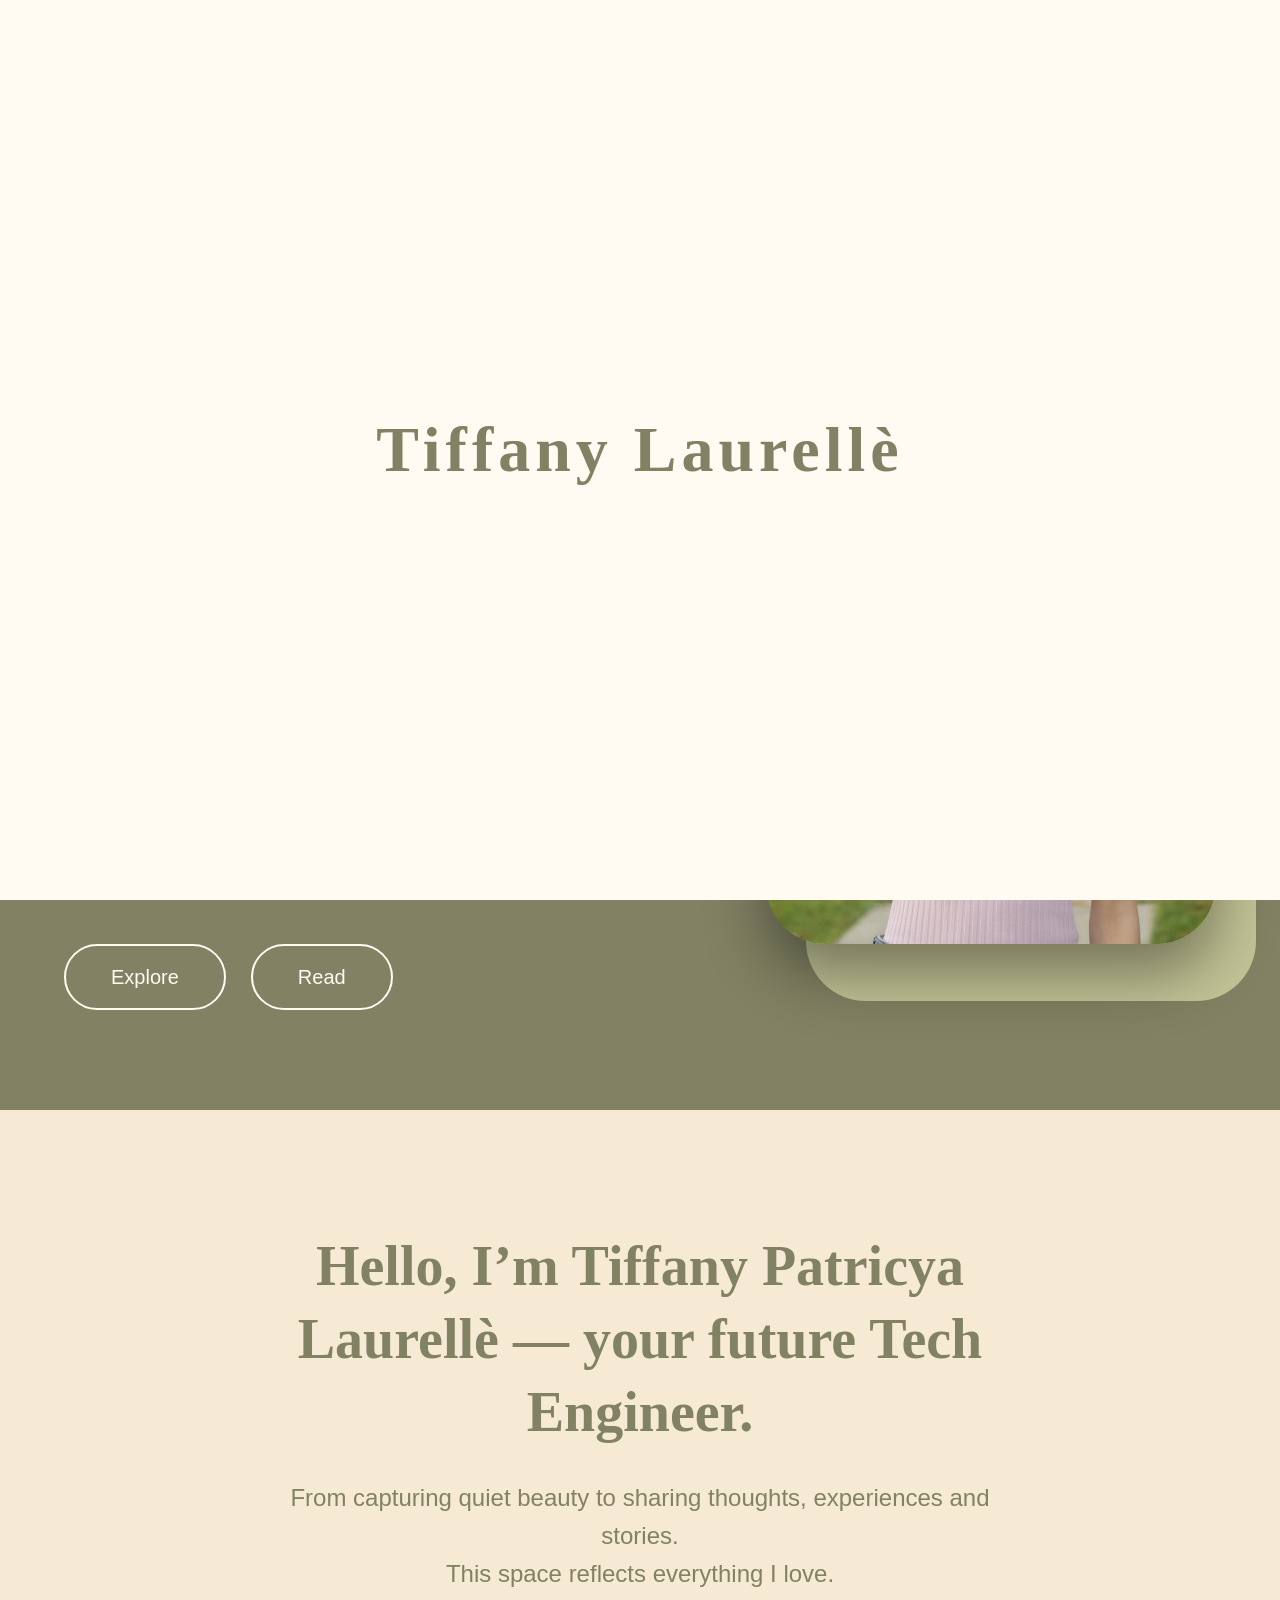
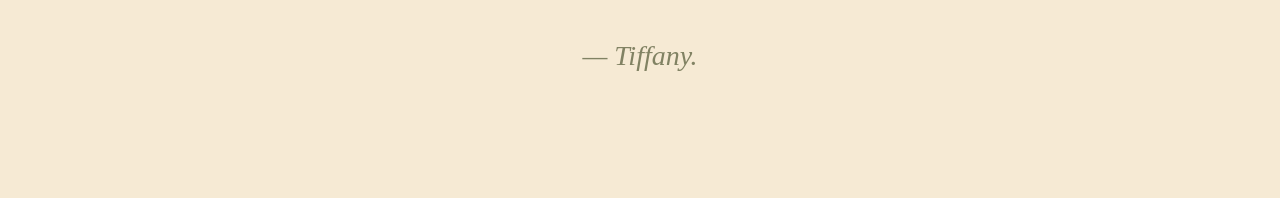
<file: index.html>
<!DOCTYPE html>
<html lang="en">
<head>
    <meta charset="UTF-8">
    <meta name="viewport" content="width=device-width, initial-scale=1.0">
    <title>Tiffany Laurellè - Home</title>
    <link rel="stylesheet" href="css/style.css">
</head>
<body>
  <!-- SPLASH SCREEN / PRELOADER -->
    <div id="splash-screen">
        <h1 class="splash-text">Tiffany Laurellè</h1>
    </div>

    <!-- Header & Navigasi (Tambahan ID 'header' untuk JS) -->
    <header class="header" id="header">
        <div class="logo">
            <h1>Tiffany Laurellè 's</h1>
            <p>Personal Homepage</p>
        </div>
        <nav class="navbar">
            <ul>
                <li><a href="index.html" class="active">Home</a></li>
                <li><a href="gallery.html">Gallery</a></li>
                <li><a href="blog.html">Blog</a></li>
                <li><a href="contact.html">Contact</a></li>
            </ul>
        </nav>
    </header>

    <main>
        <!-- Bagian Atas (Hero) -->
        <section class="hero fade-in">
            <div class="hero-text">
                <span class="label">— Welcome to my page</span>
                <h2 class="title">
                    A little less about<br>
                    me,<br>
                    a lot more to<br>
                    explore.
                </h2>
                <p class="desc">
                    Curiosity-driven. Quietly creative. Subtly sophisticated. This is my little corner of the internet — a space to share what I love, what I think, and what I see.
                </p>
                <div class="buttons">
                    <a href="gallery.html" class="btn">Explore</a>
                    <a href="blog.html" class="btn">Read</a>
                </div>
            </div>
            
            <div class="hero-image">
                <div class="image-wrapper">
                    <!-- Kotak background di belakang foto -->
                    <div class="image-backdrop"></div>
                    <!-- FOTO 1: Foto utama dengan class animasi naik turun -->
                    <img src="assets/homeprofpic.jpeg" alt="Tiffany Hero Portrait" class="rounded-img floating-anim">
                </div>
            </div>
        </section>

        <!-- Bagian Bawah (About) - Foto Dihapus, Teks Di-center -->
        <section class="about fade-in">
            <div class="about-text">
                <h3>Hello, I’m Tiffany Patricya Laurellè — your future Tech Engineer.</h3>
                <p>From capturing quiet beauty to sharing thoughts, experiences and stories. <br>This space reflects everything I love.</br></p>
                <span class="signature">— Tiffany.</span>
            </div>
        </section>
    </main>

    <!-- Memanggil file Javascript -->
    <script src="js/script.js"></script>
</body>
</html>
</file>
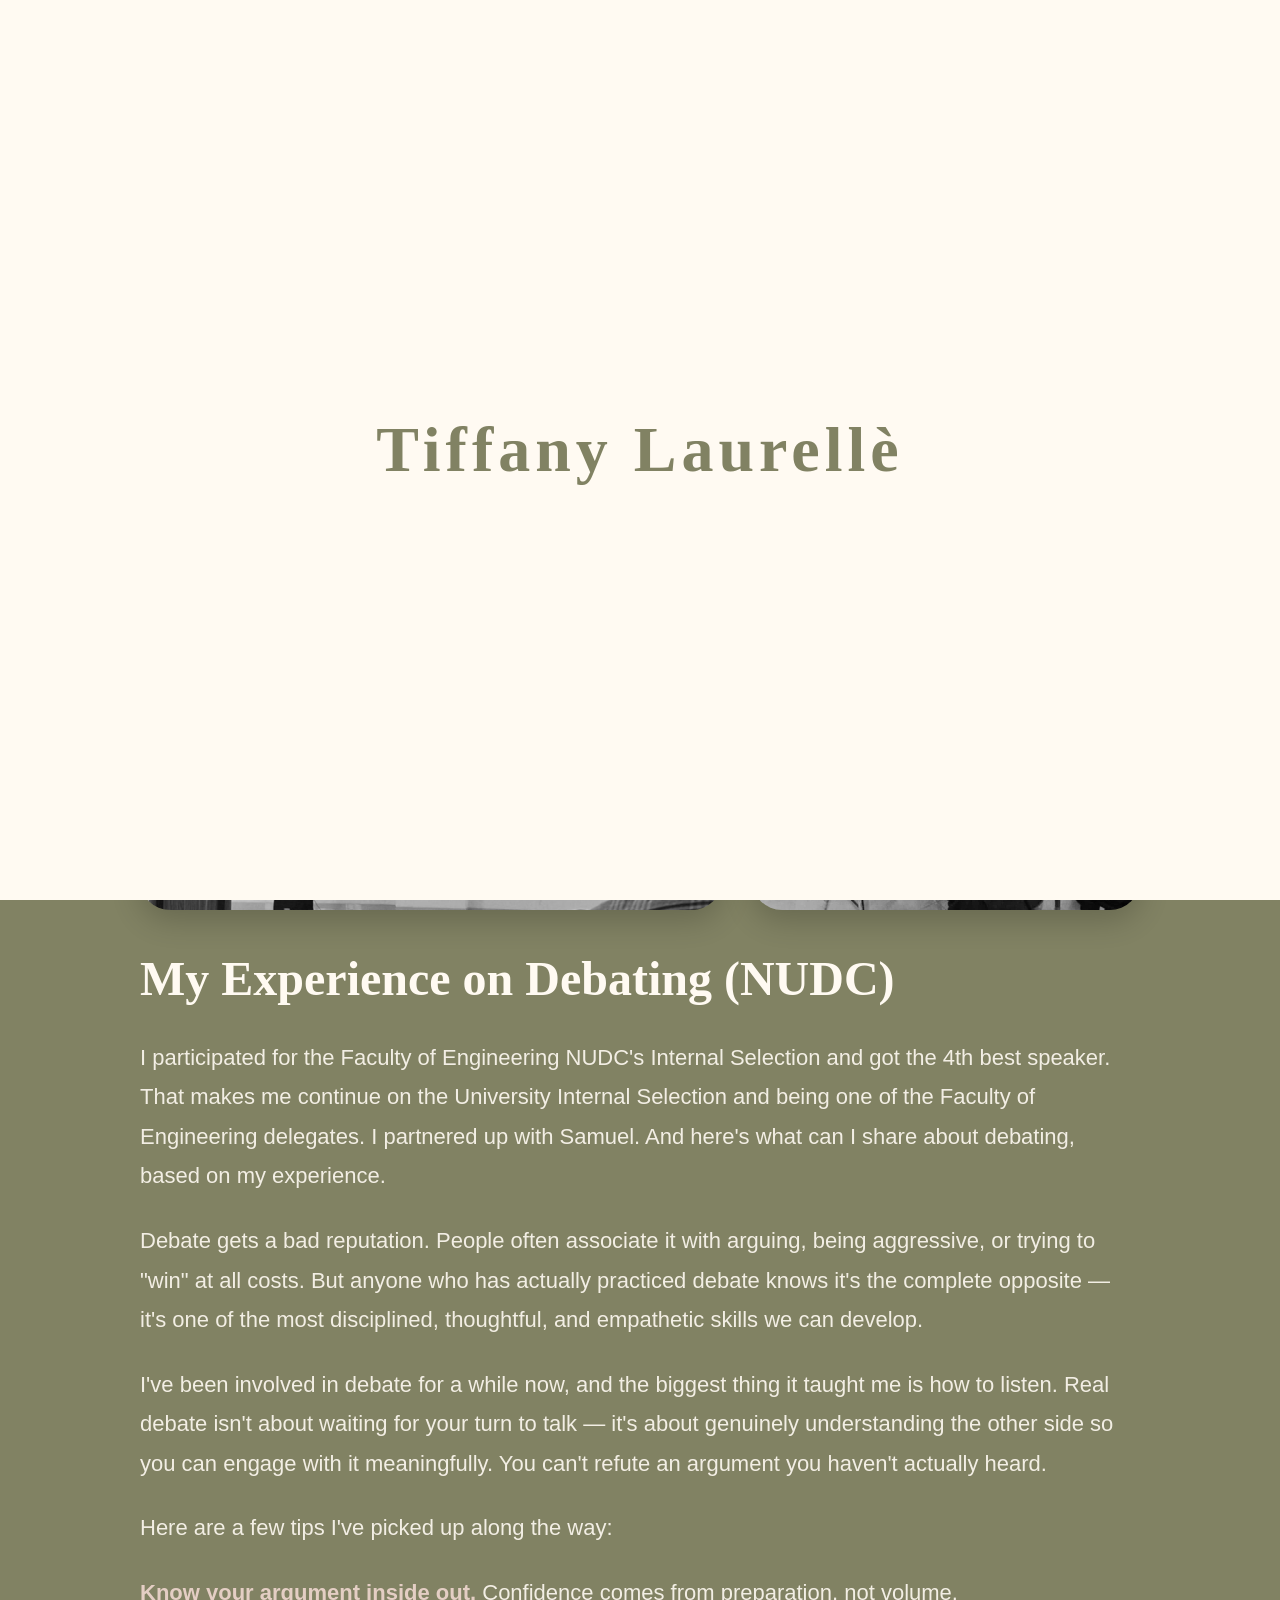
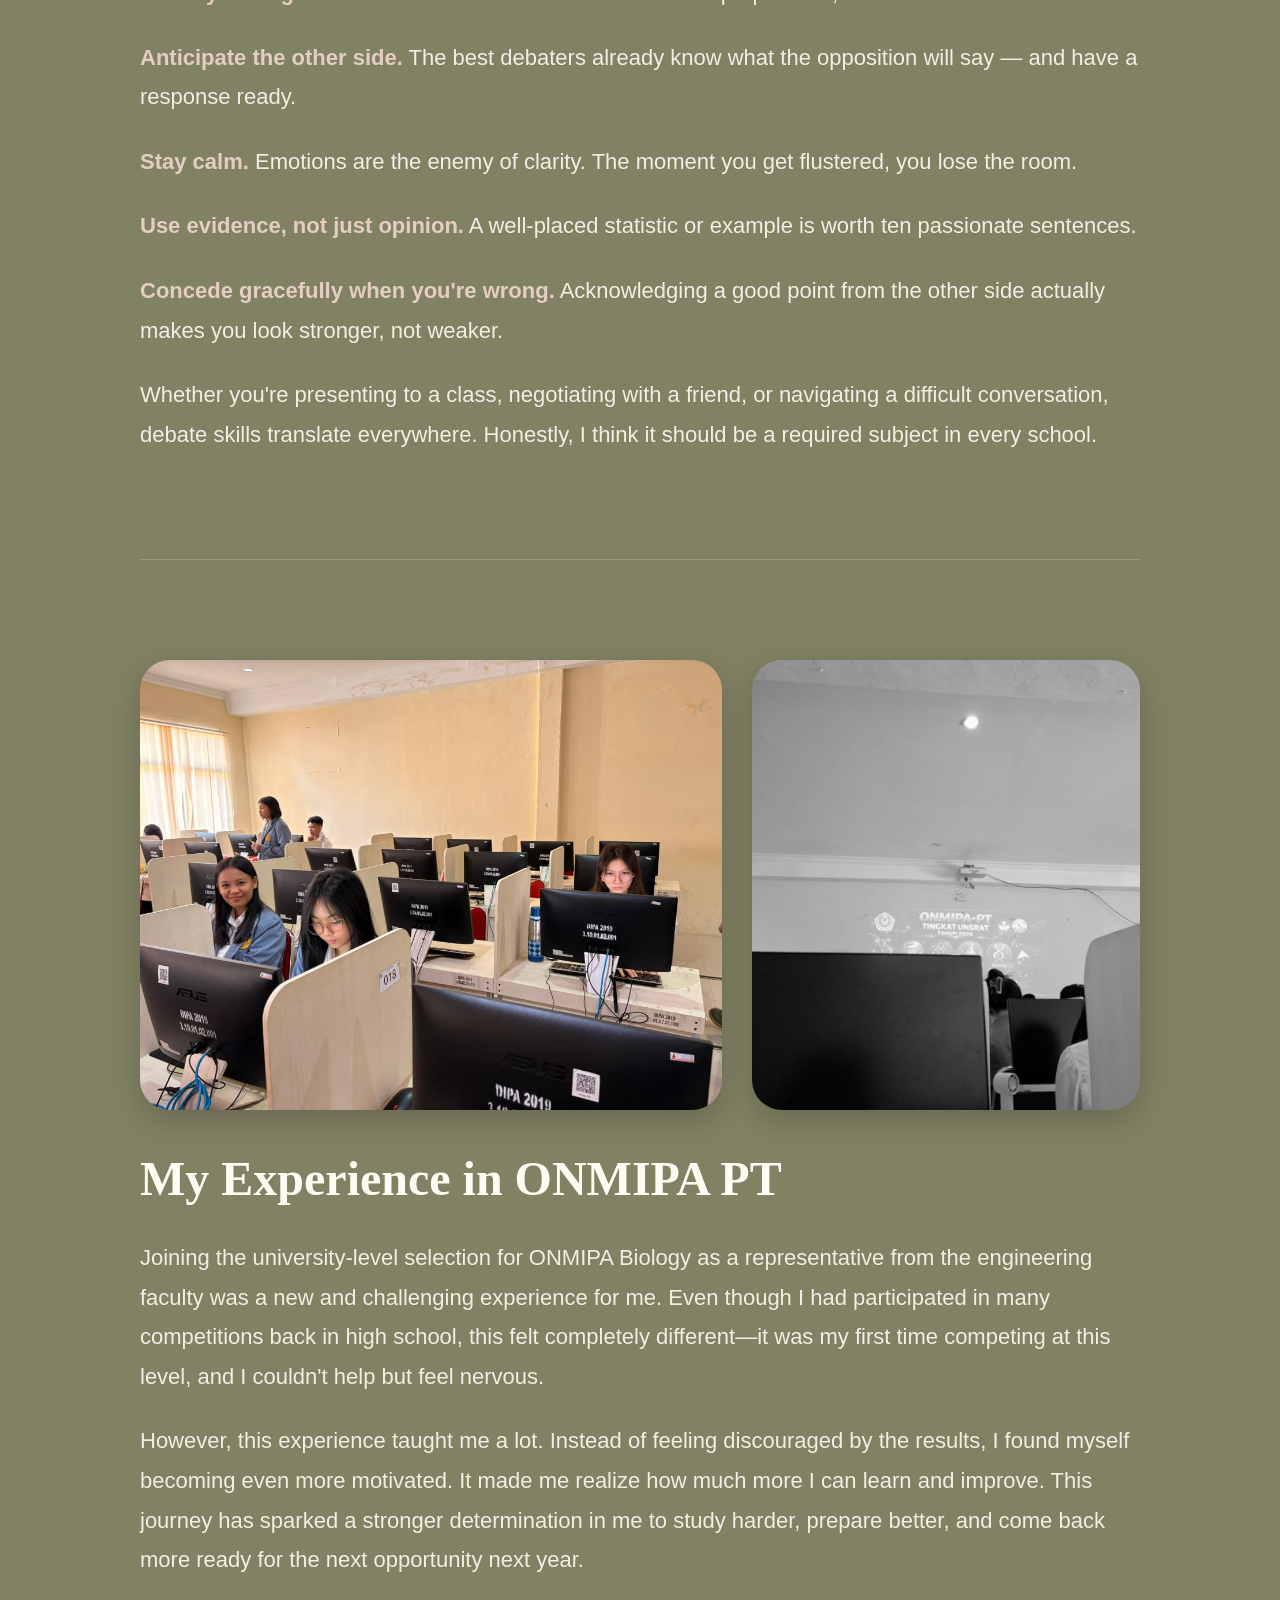
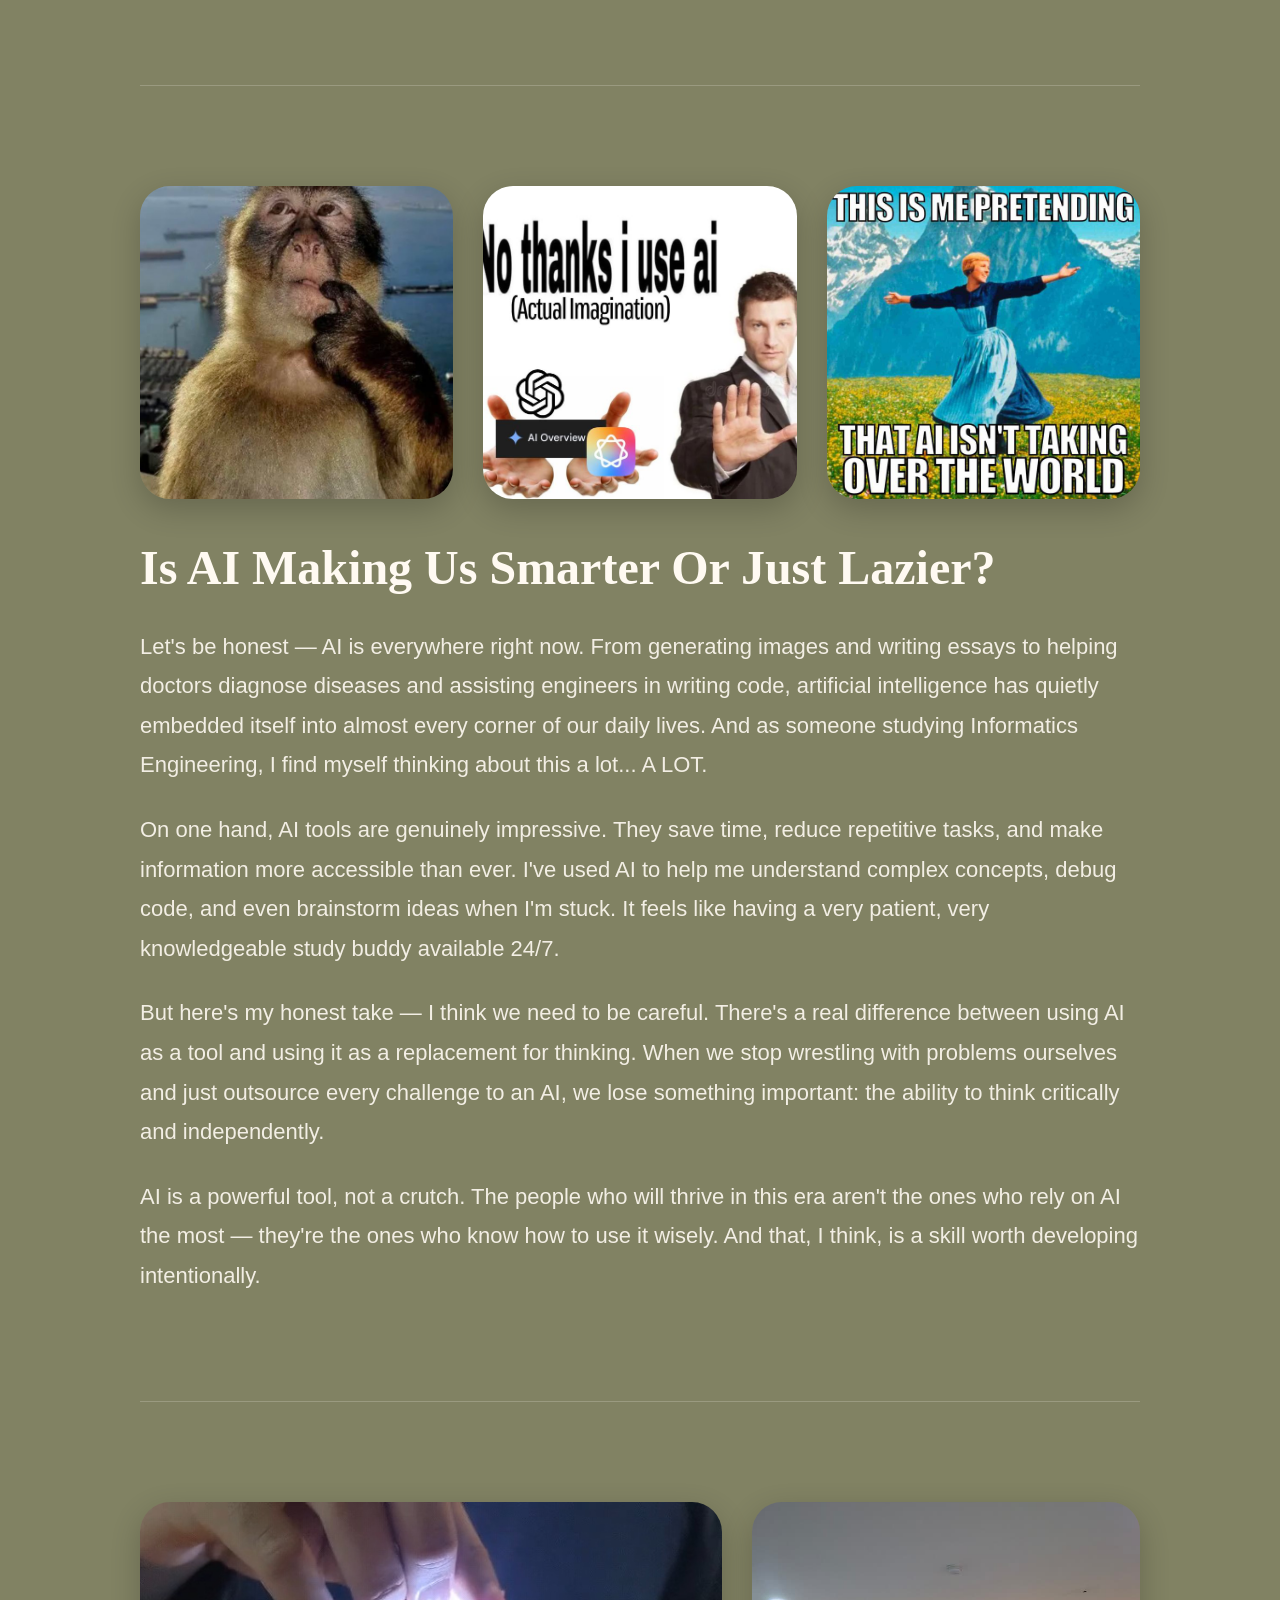
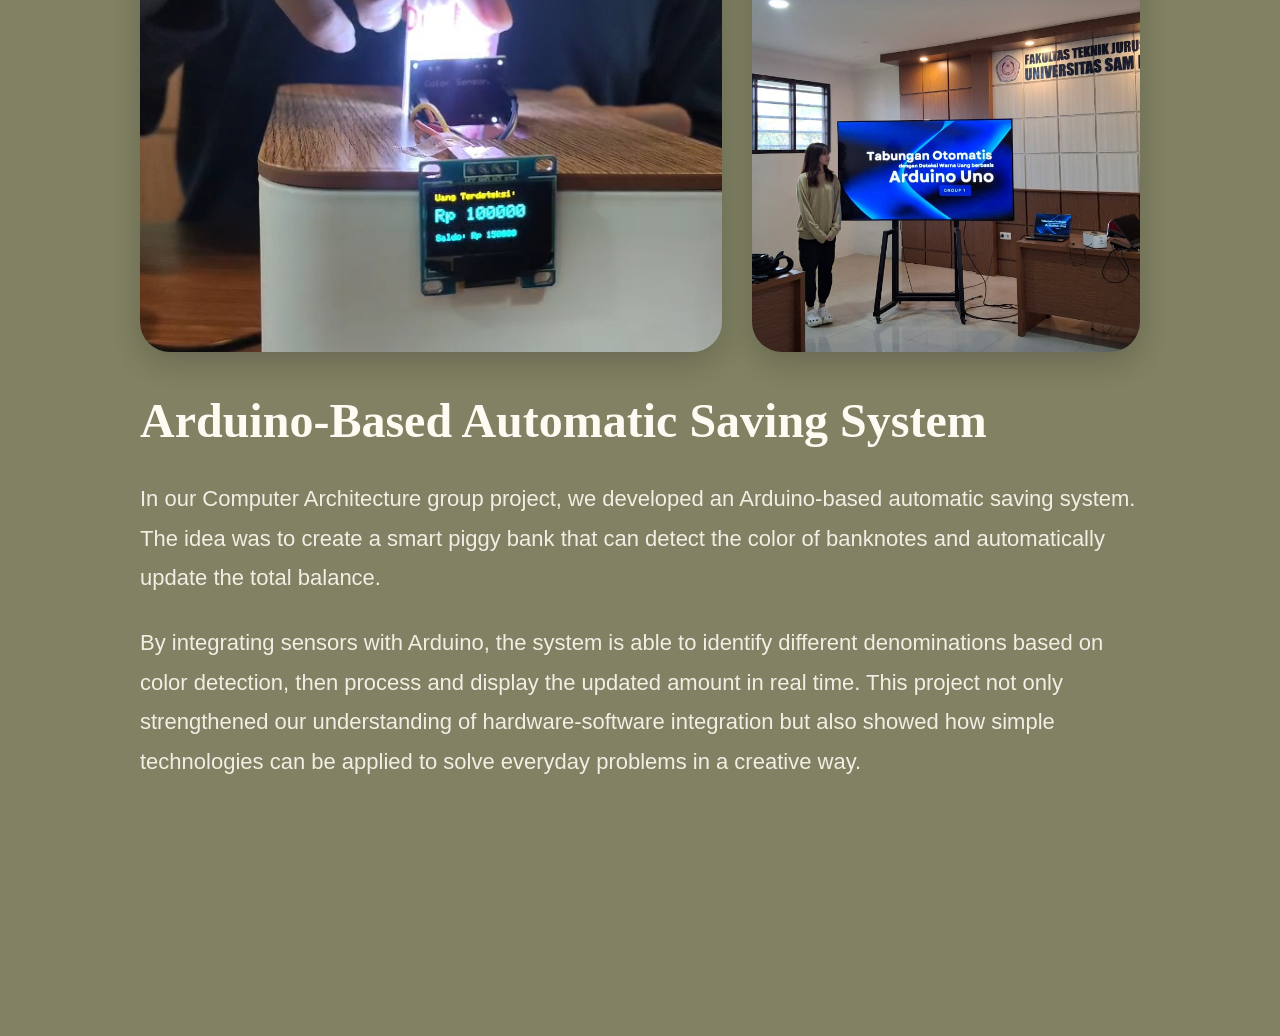
<file: blog.html>
<!DOCTYPE html>
<html lang="en">
<head>
    <meta charset="UTF-8">
    <meta name="viewport" content="width=device-width, initial-scale=1.0">
    <title>Tiffany's Blog</title>
    <link href="https://fonts.googleapis.com/css2?family=Montserrat:wght@400;500&display=swap" rel="stylesheet">
    <link rel="stylesheet" href="css/style.css">
</head>
<body>

  <!-- SPLASH SCREEN / PRELOADER -->
    <div id="splash-screen">
        <h1 class="splash-text">Tiffany Laurellè</h1>
    </div>

<!-- Navbar -->
    <header class="header" id="header">
        <div class="logo">
            <h1>Tiffany's Blog</h1>
            <p class="archives-text">personal space to share anything</p>
        </div>
        <nav class="navbar">
            <ul>
                <li><a href="index.html">Home</a></li>
                <li><a href="gallery.html">Gallery</a></li>
                <li><a href="blog.html" class="active">Blog</a></li>
                <li><a href="contact.html">Contact</a></li>
            </ul>
        </nav>
    </header>

    <main class="blog-wrapper">
        <!-- Judul Raksasa Dikembalikan dengan teks baru -->
        <h1 class="page-title fade-in">Thoughts, Experiences, and Achievements.</h1>

        <!-- BAGIAN 1: NUDC -->
        <article class="blog-post fade-in">
            <!-- Placeholder 2 Foto (1 Landscape, 1 Portrait) -->
            <div class="post-images flex-mixed">
                <img src="assets/nudclandscape.jpeg" alt="NUDC Landscape" class="blog-img img-land">
                <img src="assets/nudcportrait.jpeg" alt="NUDC Portrait" class="blog-img img-port">
            </div>
            <div class="post-content">
                <h2 class="post-title">My Experience on Debating (NUDC)</h2>
                <p>I participated for the Faculty of Engineering NUDC's Internal Selection and got the 4th best speaker. That makes me continue on the University Internal Selection and being one of the Faculty of Engineering delegates. I partnered up with Samuel. And here's what can I share about debating, based on my experience.</p>
                <p>Debate gets a bad reputation. People often associate it with arguing, being aggressive, or trying to "win" at all costs. But anyone who has actually practiced debate knows it's the complete opposite — it's one of the most disciplined, thoughtful, and empathetic skills we can develop.</p>
                <p>I've been involved in debate for a while now, and the biggest thing it taught me is how to listen. Real debate isn't about waiting for your turn to talk — it's about genuinely understanding the other side so you can engage with it meaningfully. You can't refute an argument you haven't actually heard.</p>
                <p>Here are a few tips I've picked up along the way:</p>
                <p><strong>Know your argument inside out.</strong> Confidence comes from preparation, not volume.</p>
                <p><strong>Anticipate the other side.</strong> The best debaters already know what the opposition will say — and have a response ready.</p>
                <p><strong>Stay calm.</strong> Emotions are the enemy of clarity. The moment you get flustered, you lose the room.</p>
                <p><strong>Use evidence, not just opinion.</strong> A well-placed statistic or example is worth ten passionate sentences.</p>
                <p><strong>Concede gracefully when you're wrong.</strong> Acknowledging a good point from the other side actually makes you look stronger, not weaker.</p>
                <p>Whether you're presenting to a class, negotiating with a friend, or navigating a difficult conversation, debate skills translate everywhere. Honestly, I think it should be a required subject in every school.</p>
            </div>
        </article>

        <!-- BAGIAN 2: ONMIPA PT -->
        <article class="blog-post fade-in">
            <!-- Placeholder 2 Foto (1 Landscape, 1 Portrait) -->
            <div class="post-images flex-mixed">
                <img src="assets/onmipalandscape.jpeg" alt="ONMIPA Landscape" class="blog-img img-land">
                <img src="assets/onmipaportrait.jpeg" alt="ONMIPA Portrait" class="blog-img img-port">
            </div>
            <div class="post-content">
                <h2 class="post-title">My Experience in ONMIPA PT</h2>
                <p>Joining the university-level selection for ONMIPA Biology as a representative from the engineering faculty was a new and challenging experience for me. Even though I had participated in many competitions back in high school, this felt completely different—it was my first time competing at this level, and I couldn't help but feel nervous.</p>
                <p>However, this experience taught me a lot. Instead of feeling discouraged by the results, I found myself becoming even more motivated. It made me realize how much more I can learn and improve. This journey has sparked a stronger determination in me to study harder, prepare better, and come back more ready for the next opportunity next year.</p>
            </div>
        </article>

        <!-- BAGIAN 3: AI THOUGHTS -->
        <article class="blog-post fade-in">
            <!-- Placeholder 3 Foto Meme (Sejajar) -->
            <div class="post-images flex-three">
                <img src="assets/meme 1.jpg" alt="AI Meme 1" class="blog-img">
                <img src="assets/meme2.jpg" alt="AI Meme 2" class="blog-img">
                <img src="assets/meme3.jpg" alt="AI Meme 3" class="blog-img">
            </div>
            <div class="post-content">
                <h2 class="post-title">Is AI Making Us Smarter Or Just Lazier?</h2>
                <p>Let's be honest — AI is everywhere right now. From generating images and writing essays to helping doctors diagnose diseases and assisting engineers in writing code, artificial intelligence has quietly embedded itself into almost every corner of our daily lives. And as someone studying Informatics Engineering, I find myself thinking about this a lot... A LOT.</p>
                <p>On one hand, AI tools are genuinely impressive. They save time, reduce repetitive tasks, and make information more accessible than ever. I've used AI to help me understand complex concepts, debug code, and even brainstorm ideas when I'm stuck. It feels like having a very patient, very knowledgeable study buddy available 24/7.</p>
                <p>But here's my honest take — I think we need to be careful. There's a real difference between using AI as a tool and using it as a replacement for thinking. When we stop wrestling with problems ourselves and just outsource every challenge to an AI, we lose something important: the ability to think critically and independently.</p>
                <p>AI is a powerful tool, not a crutch. The people who will thrive in this era aren't the ones who rely on AI the most — they're the ones who know how to use it wisely. And that, I think, is a skill worth developing intentionally.</p>
            </div>
        </article>

        <!-- BAGIAN 4: ARDUINO PROJECT -->
        <article class="blog-post fade-in">
            <!-- Placeholder 2 Foto (1 Landscape, 1 Portrait) -->
            <div class="post-images flex-mixed">
                <img src="assets/arskomlandscape.jpeg" alt="Arduino Landscape" class="blog-img img-land">
                <img src="assets/arskompotret.jpeg" alt="Arduino Portrait" class="blog-img img-port">
            </div>
            <div class="post-content">
                <h2 class="post-title">Arduino-Based Automatic Saving System</h2>
                <p>In our Computer Architecture group project, we developed an Arduino-based automatic saving system. The idea was to create a smart piggy bank that can detect the color of banknotes and automatically update the total balance.</p>
                <p>By integrating sensors with Arduino, the system is able to identify different denominations based on color detection, then process and display the updated amount in real time. This project not only strengthened our understanding of hardware-software integration but also showed how simple technologies can be applied to solve everyday problems in a creative way.</p>
            </div>
        </article>
    </main>

    <script src="js/script.js"></script>
</body>
</html>
</file>
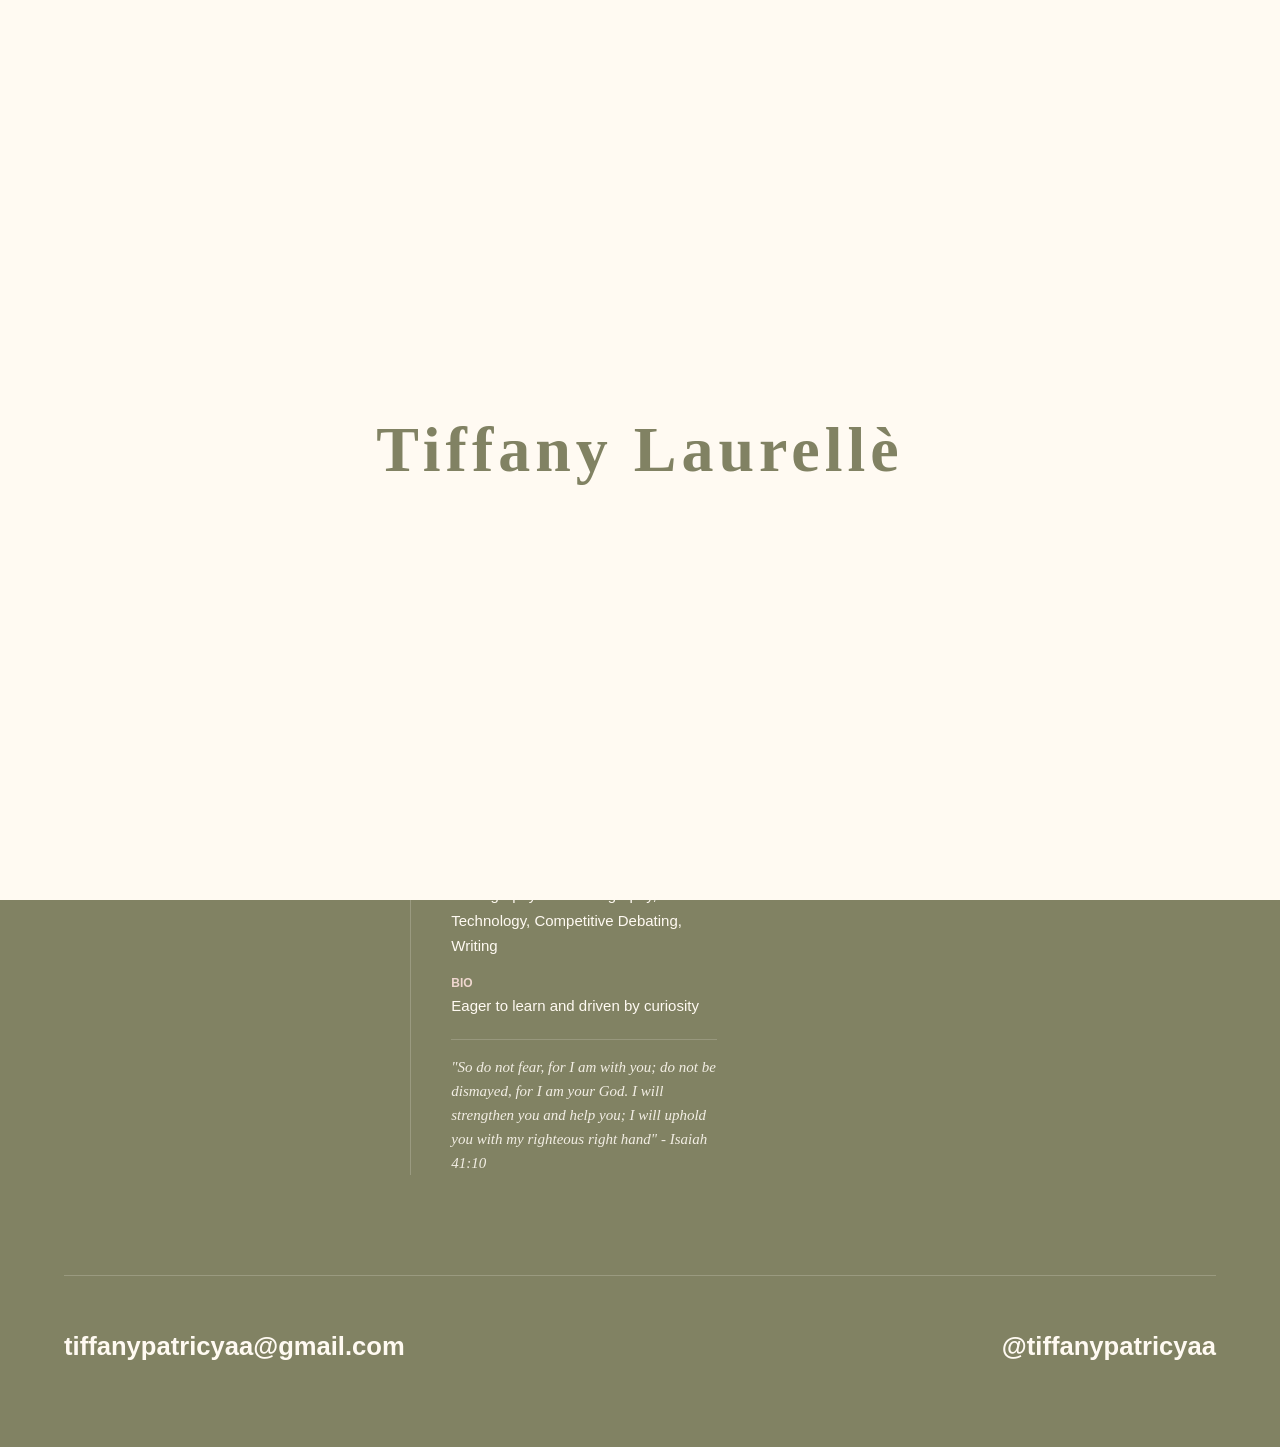
<file: contact.html>
<!DOCTYPE html>
<html lang="en">
<head>
    <meta charset="UTF-8">
    <meta name="viewport" content="width=device-width, initial-scale=1.0">
    <title>Contact Tiffany</title>
    <link href="https://fonts.googleapis.com/css2?family=Montserrat:wght@400;500&display=swap" rel="stylesheet">
    <link rel="stylesheet" href="css/style.css">
</head>
<body>

      <!-- SPLASH SCREEN / PRELOADER -->
    <div id="splash-screen">
        <h1 class="splash-text">Tiffany Laurellè</h1>
    </div>

    <!-- Navbar -->
    <header class="header" id="header">
        <div class="logo">
            <h1>Tiffany Laurellè</h1>
            <p class="archives-text">get in touch!</p>
        </div>
        <nav class="navbar">
            <ul>
                <li><a href="index.html">Home</a></li>
                <li><a href="gallery.html">Gallery</a></li>
                <li><a href="blog.html">Blog</a></li>
                <li><a href="contact.html" class="active">Contact</a></li>
            </ul>
        </nav>
    </header>

    <main class="contact-wrapper">
        <!-- Judul Raksasa -->
        <h1 class="page-title fade-in">stay connected.</h1>

        <div class="contact-grid fade-in">
            <!-- Kolom Kiri (Info) -->
            <div class="contact-info">
                <div class="info-block">
                    <h4>Location</h4>
                    <p>Manado, North Sulawesi</p>
                </div>
                <div class="info-block">
                    <h4>Availability</h4>
                    <p>Monday - Friday<br>09:00 AM - 05:00 PM</p>
                </div>
            </div>

            <!-- Kolom 2: GET TO KNOW TIFFANY (AJAX Target) -->
    <div class="contact-about" id="about-me-section">
        <h4 class="about-title">get to know tiffany.</h4>
        <div class="profile-card">
            <img src="assets/ph4.jpeg" alt="Tiffany" class="about-img">
            <div id="about-data">
                <p class="loading-text">Loading profile...</p>
                <!-- Data dari AJAX akan muncul di sini -->
            </div>
        </div>
    </div>

            <!-- Kolom Kanan (Form) -->
            <div class="contact-form">
                <form class="minimal-form" id="contactForm">
                    <div class="form-row">
                        <div class="input-group">
                            <label>First Name</label>
                            <input type="text" required>
                        </div>
                        <div class="input-group">
                            <label>Last Name</label>
                            <input type="text" required>
                        </div>
                    </div>

                    <div class="input-group">
                        <label>Email (required)</label>
                        <input type="email" required>
                    </div>

                    <!-- BAGIAN MESSAGE YANG DITAMBAHKAN -->
                    <div class="input-group">
                        <label>Message</label>
                        <textarea rows="3" required></textarea>
                    </div>



                    <button type="submit" class="submit-btn">Submit</button>
                </form>
            </div>
        </div>

        <!-- Kolom Bawah (Kontak Utama) -->
        <div class="contact-bottom fade-in">
            <a href="mailto:tiffanypatricyaa@gmail.com" class="huge-link">tiffanypatricyaa@gmail.com</a>
            <a href="https://instagram.com/tiffanypatricyaa" target="_blank" class="huge-link">@tiffanypatricyaa</a>
        </div>
    </main>

    <script src="js/script.js"></script>
    
    <script>
        document.getElementById('contactForm').addEventListener('submit', function(e) {
            e.preventDefault();
            alert('Thank you for reaching out! I will get back to you soon.');
            this.reset();
        });
    </script>
</body>
</html>
</file>
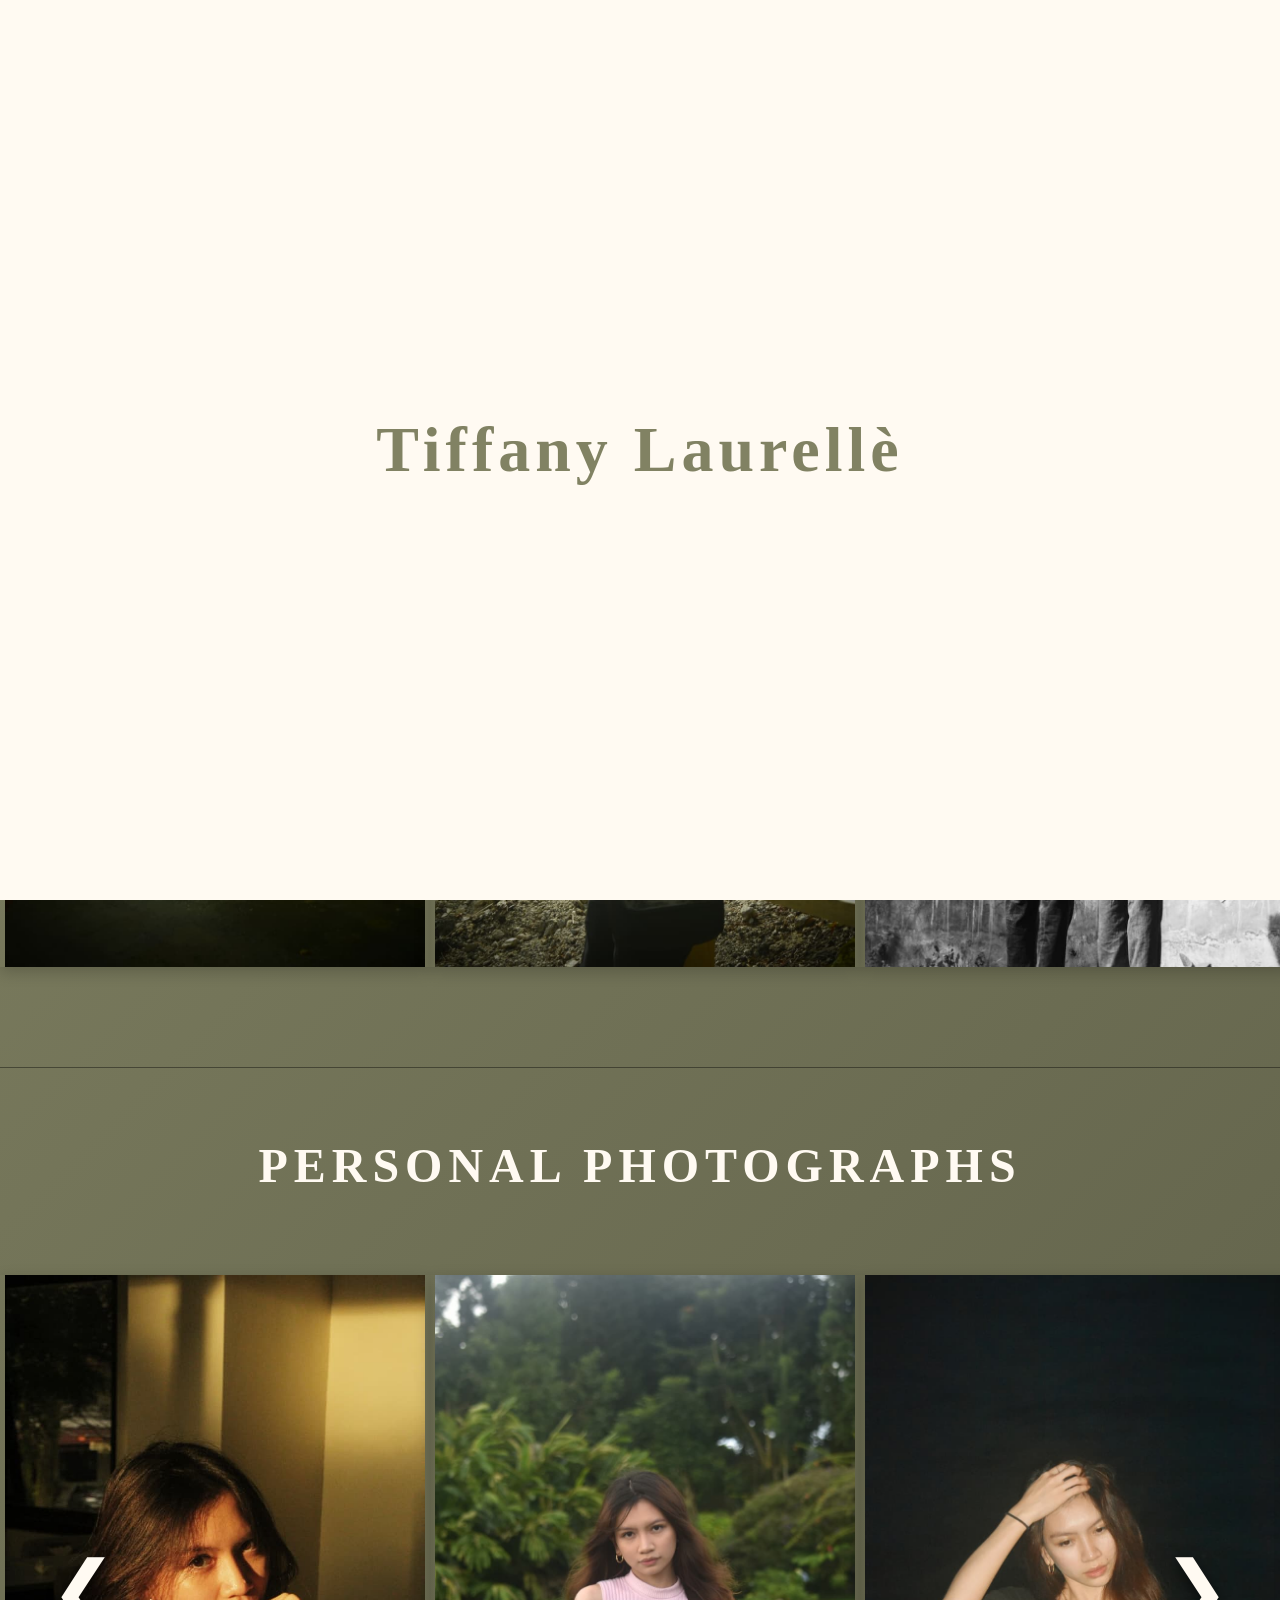
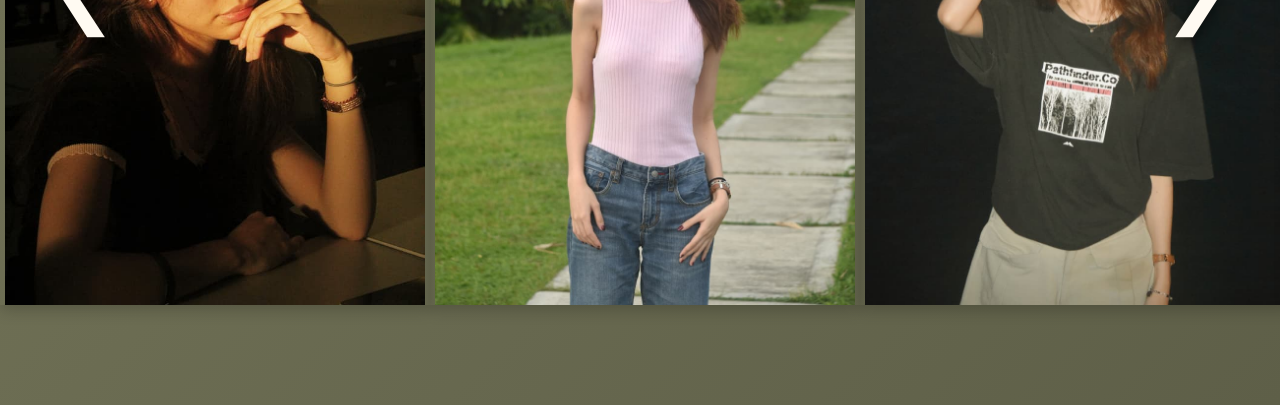
<file: gallery.html>
<!DOCTYPE html>
<html lang="en">
<head>
    <meta charset="UTF-8">
    <meta name="viewport" content="width=device-width, initial-scale=1.0">
    <title>Tiffany's Gallery</title>
    <!-- Import font Montserrat langsung di HTML biar aman -->
    <link href="https://fonts.googleapis.com/css2?family=Montserrat:wght@400;500&display=swap" rel="stylesheet">
    <link rel="stylesheet" href="css/style.css">
</head>
<body>

      <!-- SPLASH SCREEN / PRELOADER -->
    <div id="splash-screen">
        <h1 class="splash-text">Tiffany Laurellè</h1>
    </div>

    
    <!-- Navbar -->
    <header class="header" id="header">
        <div class="logo">
            <h1>Tiffany's Gallery</h1>
            <p class="archives-text">personal archives</p>
        </div>
        <nav class="navbar">
            <ul>
                <li><a href="index.html">Home</a></li>
                <li><a href="gallery.html" class="active">Gallery</a></li>
                <li><a href="blog.html">Blog</a></li>
                <li><a href="contact.html">Contact</a></li>
            </ul>
        </nav>
    </header>

    <!-- Bungkus utama Gallery dengan background gradasi -->
    <main class="gallery-wrapper">
        
        <!-- SECTION 1: Portraits -->
        <section class="gallery-section" id="portraits-sec">
            <h2 class="gallery-title">Portraits</h2>
            <div class="carousel-container">
                <button class="carousel-btn prev-btn">&#10094;</button>
                
                <div class="carousel-track">
                    <img src="assets/fotopersonal1.jpeg" alt="Portrait 1">
                    <img src="assets/fotopersonal2.jpeg" alt="Portrait 2">
                    <img src="assets/foto3personal.jpeg" alt="Portrait 3">
                    <img src="assets/fotopersonal4.jpeg" alt="Portrait 4">
                    <img src="assets/foto5personal.jpeg" alt="Portrait 5">
                </div>

                <button class="carousel-btn next-btn">&#10095;</button>
            </div>
        </section>

        <!-- GARIS PEMBATAS HITAM TIPIS -->
        <div class="section-divider"></div>

        <!-- SECTION 2: Personal Photographs -->
        <section class="gallery-section" id="personal-sec">
            <h2 class="gallery-title">Personal Photographs</h2>
            <div class="carousel-container">
                <button class="carousel-btn prev-btn">&#10094;</button>
                
                <div class="carousel-track">
                    <img src="assets/ph1.jpeg" alt="Personal 1">
                    <img src="assets/ph2.jpeg" alt="Personal 2">
                    <img src="assets/ph3.jpeg" alt="Personal 3">
                    <img src="assets/ph4.jpeg" alt="Personal 4">
                    <img src="assets/ph5.jpeg" alt="Personal 5">
                </div>

                <button class="carousel-btn next-btn">&#10095;</button>
            </div>
        </section>

    </main>

    <script src="js/script.js"></script>
</body>
</html>
</file>
<file: css/style.css>
/* Import Font Editorial */
@import url('https://fonts.googleapis.com/css2?family=Montserrat:wght@400;500;600&display=swap');


/* Color Palette */
:root {
    --savory-sage: #818263;
    --avocado-smoothie: #C2C395;
    --blush-beet: #DDBAAE;
    --peach-protein: #EFD7CF;
    --oat-latte: #DCD4C1;
    --honey-oatmilk: #F6EAD4;
    --coconut-cream: #FFFAF2;
}

* {
    margin: 0;
    padding: 0;
    box-sizing: border-box;
}

body {
    font-family: 'Lato', sans-serif;
    background-color: var(--savory-sage); 
    color: var(--coconut-cream);
    line-height: 1.6;
    overflow-x: hidden;
}

h1, h2, h3, .logo h1 {
    font-family: 'Playfair Display', serif;
    font-weight: 700;
}

/* --- HEADER & NAVBAR (WARNA BEDA DARI BACKGROUND) --- */
.header {
    position: fixed; 
    top: 0;
    left: 0;
    width: 100%;
    z-index: 1000;
    display: flex;
    justify-content: space-between;
    align-items: center;
    padding: 30px 5%;
    /* WARNA BACKGROUND NAVBAR DIBEDAKAN */
    background-color: var(--oat-latte); 
    box-shadow: 0 4px 15px rgba(0,0,0,0.15); /* Kasih bayangan biar makin jelas batasnya */
    transition: all 0.4s ease;
}

/* Efek saat discroll */
.header.scrolled {
    padding: 20px 5%; 
    background-color: rgba(220, 212, 193, 0.9); /* oat-latte tembus pandang */
    backdrop-filter: blur(10px); 
    -webkit-backdrop-filter: blur(10px);
}

/* Warna teks di navbar diubah jadi gelap (sage) biar kontras dengan background terang */
/* --- ANIMASI LOGO MUNCUL SAAT HALAMAN DIBUKA --- */
@keyframes logoReveal {
    0% {
        opacity: 0;
        transform: translateY(-20px); /* Mulai dari posisi agak ke atas */
    }
    100% {
        opacity: 1;
        transform: translateY(0); /* Turun ke posisi normal */
    }
}

/* UBAH FONT LOGO GALLERY ALA SCARLET + ANIMASI */
.logo h1 {
    font-family: 'Playfair Display', serif;
    font-size: 28px;
    color: var(--coconut-cream);
    text-transform: uppercase; 
    letter-spacing: 3px; 
    font-weight: 400; 
    
    /* Pemicu Animasi */
    opacity: 0; /* Disembunyikan dulu di awal */
    animation: logoReveal 1s cubic-bezier(0.25, 1, 0.5, 1) forwards;
}

/* Font khusus tulisan personal archives + ANIMASI DELAY */
.archives-text, .logo p {
    font-family: 'Montserrat', sans-serif;
    font-size: 15px;
    font-weight: 500;
    color: var(--savory-sage);
    letter-spacing: 1px;
    
    /* Pemicu Animasi (Diberi delay 0.3 detik biar munculnya gantian setelah h1) */
    opacity: 0; 
    animation: logoReveal 1s cubic-bezier(0.25, 1, 0.5, 1) 0.3s forwards;
}

.navbar ul {
    list-style: none;
    display: flex;
    gap: 50px; 
}

.navbar a {
    text-decoration: none;
    color: var(--savory-sage);
    font-size: 26px; /* GEDEIN FONT NAVBAR DRASTIS */
    font-family: 'Playfair Display', serif;
    font-weight: 700;
    transition: color 0.3s;
}

.navbar a:hover, .navbar a.active {
    color: var(--blush-beet);
}

/* --- HERO SECTION --- */
main {
    padding-top: 150px; /* Jarak diturunin biar gak nabrak navbar yang gede */
}

.hero {
    display: flex;
    justify-content: space-between;
    align-items: center;
    padding: 60px 5% 100px;
    gap: 60px;
    min-height: 85vh;
}

.hero-text {
    flex: 1;
    max-width: 50vw; /* Lebar area teks diperbesar */
}

.label {
    display: block;
    font-size: 24px; /* GEDEIN LABEL */
    font-style: italic;
    color: var(--honey-oatmilk);
    margin-bottom: 25px;
}

.title {
    font-size: 6vw; /* PAKAI VIEWPORT WIDTH BIAR AUTO RAKSASA DI LAYAR LEBAR */
    line-height: 1.1;
    margin-bottom: 40px;
    color: var(--coconut-cream);
}

.desc {
    font-size: 22px; /* GEDEIN DESKRIPSI */
    line-height: 1.8;
    margin-bottom: 50px;
    color: var(--honey-oatmilk);
    max-width: 80%;
}

.buttons {
    display: flex;
    gap: 25px;
}

.btn {
    padding: 15px 45px;
    font-size: 20px; /* GEDEIN FONT TOMBOL */
    border: 2px solid var(--coconut-cream);
    border-radius: 50px;
    text-decoration: none;
    color: var(--coconut-cream);
    transition: all 0.3s;
}

.btn:hover {
    background-color: var(--coconut-cream);
    color: var(--savory-sage);
}

/* --- HERO IMAGE & BACKGROUND KOTAK (DIBIKIN RAKSASA) --- */
.hero-image {
    flex: 1;
    display: flex;
    justify-content: flex-end; /* Tarik foto mentok ke kanan */
}

.image-wrapper {
    position: relative;
    width: 100%;
    max-width: 32vw; /* FOTO JAUH LEBIH BESAR mengikuti proporsi layar */
    min-width: 450px; /* Batas aman supaya gak kekecilan */
}

.image-backdrop {
    position: absolute;
    top: 50px; /* Jarak kotak dari foto digedein */
    right: -40px;
    width: 100%;
    height: 100%;
    background-color: var(--avocado-smoothie); 
    border-radius: 60px; /* Ujung melengkung dibesarin */
    z-index: 1;
}

.rounded-img {
    position: relative;
    width: 100%;
    height: auto;
    border-radius: 60px; 
    object-fit: cover;
    z-index: 2;
    box-shadow: 0 30px 60px rgba(0,0,0,0.4); /* BAYANGAN DIPERTEGAS */
}

/* Animasi Smooth Naik Turun */
@keyframes float {
    0% { transform: translateY(0px); }
    50% { transform: translateY(-25px); }
    100% { transform: translateY(0px); }
}

.floating-anim {
    animation: float 5s ease-in-out infinite; 
}

/* --- ABOUT SECTION --- */
.about {
    display: flex;
    flex-direction: column;
    align-items: center;
    justify-content: center;
    text-align: center; 
    padding: 120px 5%;
    background-color: var(--honey-oatmilk);
    color: var(--savory-sage);
}

.about-text {
    max-width: 60vw; /* Area teks dilebarkan */
}

.about-text h3 {
    font-size: 3.5rem; /* GEDEIN JUDUL ABOUT */
    margin-bottom: 30px;
    line-height: 1.3;
}

.about-text p {
    font-size: 24px; /* GEDEIN TEKS ABOUT */
    margin-bottom: 40px;
}

.signature {
    font-family: 'Playfair Display', serif;
    font-style: italic;
    font-size: 28px;
}

/* --- ANIMASI JS CLASS --- */
.fade-in {
    opacity: 0;
    transform: translateY(40px);
    transition: opacity 1s ease-out, transform 1s ease-out;
}

.fade-in.show {
    opacity: 1;
    transform: translateY(0);
}

/* Responsive Mobile */
@media (max-width: 900px) {
    .header { padding: 20px 5%; flex-direction: column; gap: 15px; }
    .navbar ul { display: flex; gap: 20px; flex-wrap: wrap; justify-content: center; }
    .navbar a { font-size: 18px; }
    .hero { flex-direction: column; text-align: center; }
    .hero-text { max-width: 100%; }
    .title { font-size: 3.5rem; }
    .desc { max-width: 100%; }
    .buttons { justify-content: center; }
    .image-wrapper { max-width: 80%; margin-top: 50px; }
    .image-backdrop { right: -20px; top: 20px; } 
    .about-text { max-width: 90%; }
    .about-text h3 { font-size: 2.5rem; }
}
/* --- SPLASH SCREEN / PRELOADER --- */
#splash-screen {
    position: fixed;
    top: 0;
    left: 0;
    width: 100%;
    height: 100vh;
    background-color: var(--coconut-cream); /* Latar terang agar kontras saat masuk ke web gelap */
    display: flex;
    justify-content: center;
    align-items: center;
    z-index: 9999; /* Memastikan posisinya selalu menutupi semua elemen lain */
    transition: opacity 1s ease-in-out, visibility 1s ease-in-out;
}

.splash-text {
    font-size: 5vw; /* Teks besar menyesuaikan layar */
    color: var(--savory-sage); /* Warna teks hijau gelap */
    font-family: 'Playfair Display', serif;
    font-weight: 700;
    letter-spacing: 2px;
    opacity: 0;
    transform: translateY(30px);
    /* Animasi teks muncul perlahan dan sedikit merenggang */
    animation: textReveal 2s ease-out forwards; 
}

@keyframes textReveal {
    40% { 
        opacity: 1; 
        transform: translateY(0); 
        letter-spacing: 5px; 
    }
    100% { 
        opacity: 1; 
        transform: translateY(0); 
        letter-spacing: 5px; 
    }
}

/* Class ini akan dipanggil oleh JavaScript untuk menyembunyikan layar */
.hide-splash {
    opacity: 0 !important;
    visibility: hidden !important;
}

/* --- GALLERY PAGE STYLES (VERSI REVISI TOTAL) --- */

/* Font khusus tulisan personal archives */
.archives-text {
    font-family: 'Montserrat', sans-serif;
    font-size: 15px;
    font-weight: 500;
    color: var(--savory-sage);
    letter-spacing: 1px;
}

/* Background Gradasi untuk Gallery */
.gallery-wrapper {
    padding-top: 130px; 
    /* Efek gradasi dari warna savory sage (#818263) ke warna yang lebih gelap/dalam (#5e5f48) */
    background: linear-gradient(135deg, var(--savory-sage) 0%, #5e5f48 100%);
    min-height: 100vh;
}

.gallery-section {
    padding: 60px 0 80px; 
}

.gallery-title {
    font-family: 'Playfair Display', serif;
    font-size: 3rem;
    color: var(--coconut-cream);
    text-align: center;
    margin-bottom: 50px;
    text-transform: uppercase; /* Huruf besar semua */
    letter-spacing: 6px; /* Renggang ala editorial majalah */
    font-style: normal; /* Hilangkan efek miring (italic) */
}

/* Garis Pembatas Hitam Tipis di Antara Section */
.section-divider {
    width: 100%;
    height: 1px;
    background-color: rgba(0, 0, 0, 0.4); /* Warna hitam agak tembus pandang */
}

/* --- CAROUSEL / SLIDER LAYOUT --- */
.carousel-container {
    position: relative;
    width: 100%;
    overflow: hidden; 
}

.carousel-track {
    display: flex;
    transition: transform 0.6s cubic-bezier(0.25, 1, 0.5, 1); /* Efek geser slide smooth */
    will-change: transform;
    align-items: center; 
    padding: 20px 0; /* Memberi ruang agar saat di-zoom, foto tidak terpotong tepi layarnya */
}

/* --- FOTO & EFEK SOFT ZOOM --- */
.carousel-track img {
    flex: 0 0 33.3333%; /* 3 Foto berdampingan */
    height: 70vh; 
    object-fit: cover;
    padding: 0 5px; 
    transition: transform 0.8s cubic-bezier(0.25, 1, 0.5, 1); /* Transisi pelan */
    cursor: pointer;
    box-shadow: 0 5px 15px rgba(0,0,0,0.2);
}

/* Kalau kursor kena foto -> SLOW ZOOM */
.carousel-track img:hover {
    transform: scale(1.05); /* Foto membesar 5% */
    z-index: 10; 
    box-shadow: 0 15px 30px rgba(0,0,0,0.4);
}

/* --- TOMBOL PANAH < > --- */
.carousel-btn {
    position: absolute;
    top: 50%;
    transform: translateY(-50%);
    background: transparent; /* TANPA BACKGROUND */
    color: var(--coconut-cream);
    border: none;
    font-size: 5rem; /* UKURAN GEDE */
    padding: 20px;
    cursor: pointer;
    z-index: 20;
    transition: all 0.3s ease;
    text-shadow: 0 5px 15px rgba(0,0,0,0.6); /* Bayangan hitam biar jelas di atas foto terang */
}

.carousel-btn:hover {
    color: var(--peach-protein);
    transform: translateY(-50%) scale(1.1); /* Tombol membesar dikit saat disentuh */
}

/* Posisi sudah dikunci di ujung biar gak numpuk */
.prev-btn { left: 30px; }
.next-btn { right: 30px; }

/* Mobile Responsive */
@media (max-width: 900px) {
    .carousel-track img {
        flex: 0 0 100%; /* 1 foto di HP */
        height: 60vh;
    }
    .carousel-btn { font-size: 3rem; }
    .prev-btn { left: 10px; }
    .next-btn { right: 10px; }
}

/* =========================================
   --- BLOG PAGE STYLES ---
   ========================================= */

.blog-wrapper {
    padding: 150px 5% 100px;
    background-color: var(--savory-sage); /* Background konsisten elegan */
    min-height: 100vh;
}

/* Tulisan THE BLOG Raksasa */
/* Tulisan Raksasa (Disesuaikan ukurannya karena teksnya lebih panjang) */
.page-title {
    font-size: 6vw; /* Ukuran sedikit dikecilkan dari sebelumnya agar tidak tumpah */
    font-family: 'Playfair Display', serif;
    color: var(--honey-oatmilk);
    text-transform: lowercase; /* Dibuat huruf kecil semua agar estetik & modern */
    letter-spacing: -2px; 
    margin-bottom: 100px;
    border-bottom: 1px solid rgba(255, 250, 242, 0.2); /* Garis batas bawah tipis */
    padding-bottom: 40px;
    line-height: 1.1;
}

/* Pembungkus Tiap Artikel + Garis Pemisah */
.blog-post {
    max-width: 1000px; 
    margin: 0 auto 100px; 
    padding-bottom: 80px; /* Jarak antara teks terakhir dengan garis pembatas */
    border-bottom: 1px solid rgba(255, 250, 242, 0.2); /* Garis batas bawah tipis, sama persis seperti judul */
}

/* Menghilangkan garis pembatas di artikel paling terakhir agar tidak berlebihan */
.blog-post:last-child {
    border-bottom: none;
    margin-bottom: 50px;
}

/* --- PENGATURAN LAYOUT FOTO (FIXED GRID) --- */
.post-images {
    display: grid;
    gap: 30px;
    margin-bottom: 40px;
    width: 100%;
}

/* Grid Khusus 1 Landscape & 1 Portrait */
.flex-mixed {
    grid-template-columns: 1.5fr 1fr; /* Membagi layar: Kiri lebih lebar, Kanan lebih sempit */
    align-items: stretch; /* Memaksa tinggi kedua foto sama persis */
}

/* Grid Khusus 3 Foto (Meme) */
.flex-three {
    grid-template-columns: repeat(3, 1fr); /* Membagi 3 rata */
}

/* Gaya Foto Dasar */
.blog-img {
    width: 100%;
    height: 100%; /* Memaksa foto mengisi grid sepenuhnya */
    max-height: 450px; /* BATAS TINGGI AMAN biar gak jadi raksasa */
    object-fit: cover; /* Memotong rapi tanpa bikin gambar gepeng */
    border-radius: 30px; 
    box-shadow: 0 10px 30px rgba(0,0,0,0.2);
    transition: transform 0.6s cubic-bezier(0.25, 1, 0.5, 1);
    cursor: pointer;
}

/* Animasi Slow Zoom */
.blog-img:hover {
    transform: scale(1.03); 
    box-shadow: 0 15px 40px rgba(0,0,0,0.3);
    z-index: 2;
}

/* Memastikan aspect ratio terjaga dengan baik */
.flex-mixed .img-land {
    aspect-ratio: 4/3; 
}
.flex-mixed .img-port {
    aspect-ratio: 3/4;
}
.flex-three .blog-img {
    aspect-ratio: 1/1;
}

/* --- PENGATURAN TEKS ARTIKEL --- */
/* (Pastikan ini tidak terhapus ya) */
.post-title {
    font-size: 3rem;
    color: var(--coconut-cream);
    font-family: 'Playfair Display', serif;
    margin-bottom: 30px;
    line-height: 1.2;
}

.post-content p {
    font-size: 22px; 
    color: var(--coconut-cream);
    margin-bottom: 25px;
    line-height: 1.8;
    font-family: 'Lato', sans-serif;
    opacity: 0.9; 
}

.post-content strong {
    color: var(--peach-protein); 
}

/* --- RESPONSIVE MOBILE UNTUK BLOG --- */
@media (max-width: 900px) {
    .page-title {
        font-size: 15vw;
        margin-bottom: 60px;
    }
    
    /* Foto jadi bertumpuk ke bawah di HP */
    .post-images {
        flex-direction: column; 
    }
    
    .flex-mixed .img-land, .flex-mixed .img-port, .flex-three .blog-img {
        width: 100%;
        aspect-ratio: auto;
        height: auto;
    }
    
    .post-title {
        font-size: 2.2rem;
    }
    
    .post-content p {
        font-size: 18px;
    }
}

/* =========================================
   --- CONTACT PAGE STYLES ---
   ========================================= */

.contact-wrapper {
    padding: 150px 5% 80px;
    background-color: var(--savory-sage); /* Dikembalikan ke hijau elegan */
    color: var(--coconut-cream); /* Teks jadi warna terang */
    min-height: 100vh;
}

.contact-wrapper .page-title {
    color: var(--coconut-cream); 
    border-bottom: 1px solid rgba(255, 250, 242, 0.2); 
}

/* Layout 3 Kolom */
.contact-grid {
    display: grid;
    grid-template-columns: 1fr 1fr 1.5fr; 
    gap: 40px;
    max-width: 1200px;
    margin: 0 auto 100px;
    align-items: start;
}

.info-block {
    margin-bottom: 40px;
    font-family: 'Lato', sans-serif;
}

.info-block h4 {
    font-size: 16px;
    font-weight: 700;
    margin-bottom: 5px;
    text-transform: uppercase;
    letter-spacing: 1px;
}

.info-block p {
    font-size: 16px;
    opacity: 0.8;
}

/* --- ABOUT SECTION --- */
.contact-about {
    border-left: 1px solid rgba(255, 250, 242, 0.2); /* Garis batas terang */
    padding-left: 40px;
}

.about-title {
    font-size: 16px;
    font-weight: 700;
    text-transform: uppercase;
    margin-bottom: 30px;
    letter-spacing: 1px;
}

.profile-card {
    display: flex;
    flex-direction: column;
    gap: 20px;
}

/* FOTO FULL COLOR (EFEK ABU-ABU DIHAPUS) */
.about-img {
    width: 100%;
    max-width: 200px;
    border-radius: 20px;
    box-shadow: 0 10px 30px rgba(0,0,0,0.3);
}

.data-item {
    margin-bottom: 15px;
}

.data-label {
    display: block;
    font-size: 12px;
    font-weight: 700;
    text-transform: uppercase;
    color: var(--peach-protein); /* Warna aksen pink peach */
}

.data-value {
    font-size: 15px;
    font-family: 'Lato', sans-serif;
    line-height: 1.4;
}

.about-quote {
    font-style: italic;
    margin-top: 20px;
    font-family: 'Playfair Display', serif;
    font-size: 15px;
    border-top: 1px solid rgba(255, 250, 242, 0.2);
    padding-top: 15px;
    opacity: 0.9;
}

/* --- FORM MINIMALIS --- */
.minimal-form {
    display: flex;
    flex-direction: column;
    gap: 40px;
}

.form-row {
    display: grid;
    grid-template-columns: 1fr 1fr;
    gap: 40px;
}

.input-group {
    display: flex;
    flex-direction: column;
}

.input-group label {
    font-family: 'Lato', sans-serif;
    font-size: 14px;
    font-weight: 700;
    margin-bottom: 10px;
}

/* Style Form menyesuaikan background gelap */
.minimal-form input[type="text"],
.minimal-form input[type="email"],
.minimal-form textarea {
    background: transparent;
    border: none;
    border-bottom: 1px solid var(--coconut-cream);
    padding: 10px 0;
    font-size: 16px;
    font-family: 'Lato', sans-serif;
    color: var(--coconut-cream);
    outline: none;
    transition: border-color 0.3s;
}

.minimal-form input:focus,
.minimal-form textarea:focus {
    border-bottom: 2px solid var(--peach-protein); 
}

.checkbox-group {
    display: flex;
    align-items: center;
    gap: 10px;
    font-family: 'Lato', sans-serif;
    font-size: 14px;
}

.submit-btn {
    align-self: flex-start;
    padding: 15px 40px;
    background-color: var(--coconut-cream);
    color: var(--savory-sage);
    border: none;
    border-radius: 50px;
    font-size: 16px;
    font-weight: 700;
    font-family: 'Montserrat', sans-serif;
    cursor: pointer;
    transition: all 0.3s;
}

.submit-btn:hover {
    background-color: var(--peach-protein);
    color: var(--coconut-cream);
}

/* --- BOTTOM KONTAK --- */
.contact-bottom {
    display: flex;
    justify-content: space-between;
    align-items: center;
    padding-top: 50px;
    border-top: 1px solid rgba(255, 250, 242, 0.2);
}

.huge-link {
    font-size: 2vw; 
    font-family: 'Lato', sans-serif; 
    font-weight: 700;
    color: var(--coconut-cream);
    text-decoration: none;
    transition: color 0.3s;
}

.huge-link:hover {
    color: var(--peach-protein);
}

/* Responsive Mobile */
@media (max-width: 900px) {
    .contact-grid {
        grid-template-columns: 1fr; 
        gap: 50px;
    }
    
    .form-row {
        grid-template-columns: 1fr;
    }

    .contact-about {
        border-left: none;
        padding-left: 0;
        border-top: 1px solid rgba(255, 250, 242, 0.2);
        padding-top: 30px;
    }
    
    .contact-bottom {
        flex-direction: column;
        gap: 20px;
        text-align: center;
    }
    
    .huge-link {
        font-size: 4.5vw; 
    }
}
</file>
